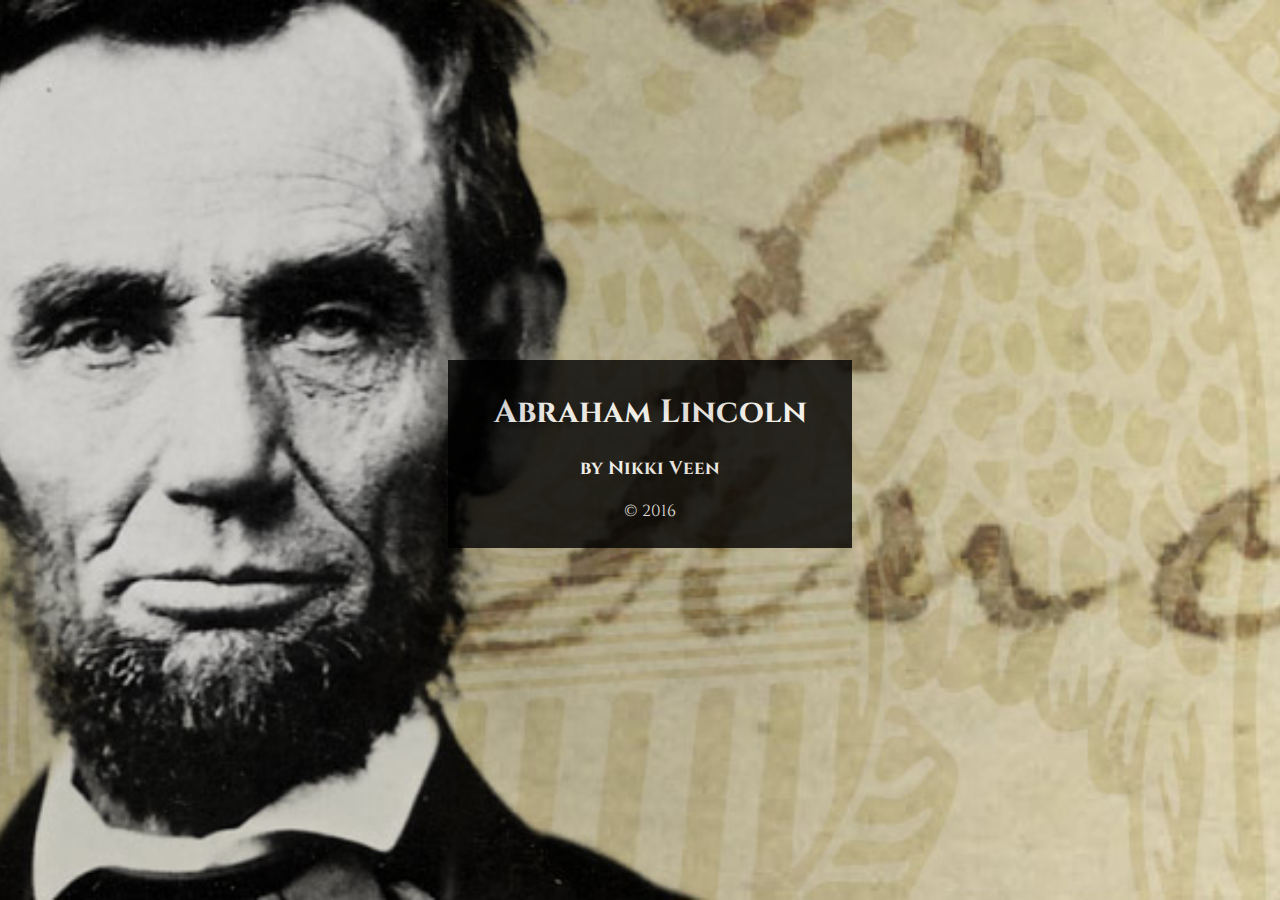
<file: index.html>
<!DOCTYPE html>
<html>
  <head>
    <title>Abraham Lincoln</title>
    <link href="https://fonts.googleapis.com/css?family=Cinzel" rel="stylesheet">
    <link rel="shortcut icon" href="img/favicon.ico" type="image/x-icon">
    <link rel="icon" href="img/favicon.ico" type="image/x-icon">
    <link rel="stylesheet" type="text/css" href="css/style.css">
    <script src="https://ajax.googleapis.com/ajax/libs/jquery/3.1.1/jquery.min.js"></script>
  </head>
  <body id="homepage">
    <a id="welcome-box" href="early_life.html">
      <h1>Abraham Lincoln</h1>
      <h3>by Nikki Veen</h3>
      <p>&copy; 2016</p>
    </a>
  </body>
</html>
</file>
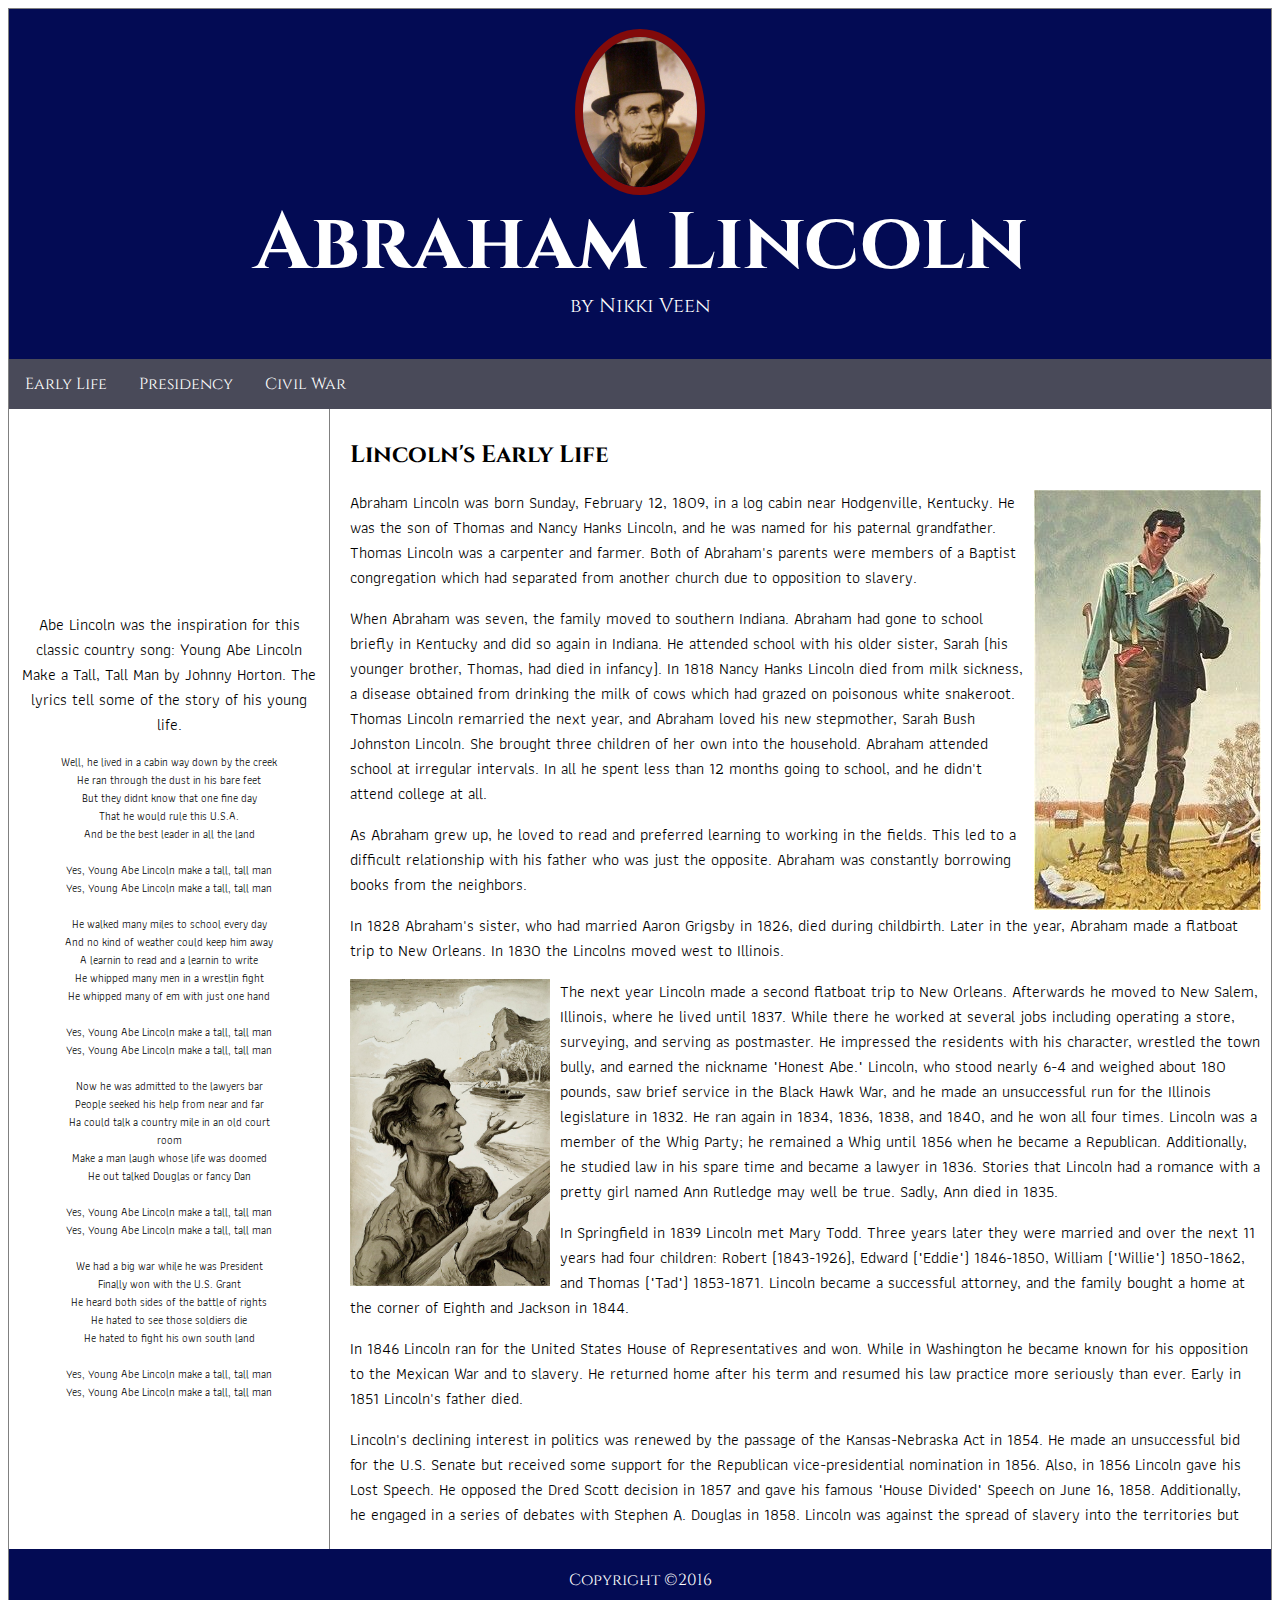
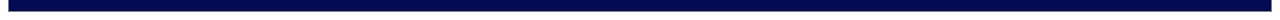
<file: early_life.html>
<!DOCTYPE html>
<html>
<head>
  <title>Abraham Lincoln | Early Life</title>
  <link href="https://fonts.googleapis.com/css?family=Cinzel" rel="stylesheet">
  <link href="https://fonts.googleapis.com/css?family=Athiti" rel="stylesheet">
  <link rel="shortcut icon" href="img/favicon.ico" type="image/x-icon">
  <link rel="icon" href="img/favicon.ico" type="image/x-icon">
  <link rel="stylesheet" type="text/css" href="css/style.css">
</head>
<body>
  <div id=container>
    <header>
      <img src="img/lincoln_hat.jpg" id="header-img">
      <h1>Abraham Lincoln</h1>
      <p>by Nikki Veen</p>
    </header>
    <ul id="nav">
      <li><a href="early_life.html">Early Life</a></li>
      <li><a href="presidency.html">Presidency</a></li>
      <li><a href="civil_war.html">Civil War</a></li>
    </ul>
    <div id="bio-video">
      <iframe src="https://www.youtube.com/embed/_Ro0SlVPlWE?rel=0&autoplay=1&loop=0&controls=0&showinfo=0" frameborder="0" ></iframe>
      <p>Abe Lincoln was the inspiration for this classic country song: Young Abe Lincoln Make a Tall, Tall Man by Johnny Horton. The lyrics tell some of the story of his young life.</p>
      <blockquote>
        Well, he lived in a cabin way down by the creek<br>
        He ran through the dust in his bare feet<br>
        But they didnt know that one fine day<br>
        That he would rule this U.S.A.<br>
        And be the best leader in all the land<br>
        <br>
        Yes, Young Abe Lincoln make a tall, tall man<br>
        Yes, Young Abe Lincoln make a tall, tall man<br>
        <br>
        He walked many miles to school every day<br>
        And no kind of weather could keep him away<br>
        A learnin to read and a learnin to write<br>
        He whipped many men in a wrestlin fight<br>
        He whipped many of em with just one hand<br>
        <br>
        Yes, Young Abe Lincoln make a tall, tall man<br>
        Yes, Young Abe Lincoln make a tall, tall man<br>
        <br>
        Now he was admitted to the lawyers bar<br>
        People seeked his help from near and far<br>
        Ha could talk a country mile in an old court room<br>
        Make a man laugh whose life was doomed<br>
        He out talked Douglas or fancy Dan<br>
        <br>
        Yes, Young Abe Lincoln make a tall, tall man<br>
        Yes, Young Abe Lincoln make a tall, tall man<br>
        <br>
        We had a big war while he was President<br>
        Finally won with the U.S. Grant<br>
        He heard both sides of the battle of rights<br>
        He hated to see those soldiers die<br>
        He hated to fight his own south land<br>
        <br>
        Yes, Young Abe Lincoln make a tall, tall man<br>
        Yes, Young Abe Lincoln make a tall, tall man<br>
      </blockquote>
    </div>
    <div id="bio-content">
      <h2>Lincoln's Early Life</h2>
      <img id="img-right" src="img/young_lincoln.jpg">
      <p>Abraham Lincoln was born Sunday, February 12, 1809, in a log cabin near Hodgenville, Kentucky. He was the son of Thomas and Nancy Hanks Lincoln, and he was named for his paternal grandfather. Thomas Lincoln was a carpenter and farmer. Both of Abraham's parents were members of a Baptist congregation which had separated from another church due to opposition to slavery.</p>
      <p>When Abraham was seven, the family moved to southern Indiana. Abraham had gone to school briefly in Kentucky and did so again in Indiana. He attended school with his older sister, Sarah (his younger brother, Thomas, had died in infancy). In 1818 Nancy Hanks Lincoln died from milk sickness, a disease obtained from drinking the milk of cows which had grazed on poisonous white snakeroot. Thomas Lincoln remarried the next year, and Abraham loved his new stepmother, Sarah Bush Johnston Lincoln. She brought three children of her own into the household. Abraham attended school at irregular intervals. In all he spent less than 12 months going to school, and he didn't attend college at all.</p>
      <p>As Abraham grew up, he loved to read and preferred learning to working in the fields. This led to a difficult relationship with his father who was just the opposite. Abraham was constantly borrowing books from the neighbors.</p>
      <p>In 1828 Abraham's sister, who had married Aaron Grigsby in 1826, died during childbirth. Later in the year, Abraham made a flatboat trip to New Orleans. In 1830 the Lincolns moved west to Illinois.</p>
      <img id="img-left" src="img/lincoln_boat.jpg">
      <p>The next year Lincoln made a second flatboat trip to New Orleans. Afterwards he moved to New Salem, Illinois, where he lived until 1837. While there he worked at several jobs including operating a store, surveying, and serving as postmaster. He impressed the residents with his character, wrestled the town bully, and earned the nickname "Honest Abe." Lincoln, who stood nearly 6-4 and weighed about 180 pounds, saw brief service in the Black Hawk War, and he made an unsuccessful run for the Illinois legislature in 1832. He ran again in 1834, 1836, 1838, and 1840, and he won all four times. Lincoln was a member of the Whig Party; he remained a Whig until 1856 when he became a Republican. Additionally, he studied law in his spare time and became a lawyer in 1836. Stories that Lincoln had a romance with a pretty girl named Ann Rutledge may well be true. Sadly, Ann died in 1835.</p>
      <p>In Springfield in 1839 Lincoln met Mary Todd. Three years later they were married and over the next 11 years had four children: Robert (1843-1926), Edward ("Eddie") 1846-1850, William ("Willie") 1850-1862, and Thomas ("Tad") 1853-1871. Lincoln became a successful attorney, and the family bought a home at the corner of Eighth and Jackson in 1844.</p>
      <p>In 1846 Lincoln ran for the United States House of Representatives and won. While in Washington he became known for his opposition to the Mexican War and to slavery. He returned home after his term and resumed his law practice more seriously than ever. Early in 1851 Lincoln's father died.</p>
      <p>Lincoln's declining interest in politics was renewed by the passage of the Kansas-Nebraska Act in 1854. He made an unsuccessful bid for the U.S. Senate but received some support for the Republican vice-presidential nomination in 1856. Also, in 1856 Lincoln gave his Lost Speech. He opposed the Dred Scott decision in 1857 and gave his famous "House Divided" Speech on June 16, 1858. Additionally, he engaged in a series of debates with Stephen A. Douglas in 1858. Lincoln was against the spread of slavery into the territories but was not an abolitionist. Douglas won the Senatorial race, but Lincoln gained national recognition. In 1860 he furthered his national reputation with a successful speech at the Cooper Institute in New York.</p>
    </div>
    <footer>
      Copyright ©2016
    </footer>
  </div>
</body>
</html>
</file>
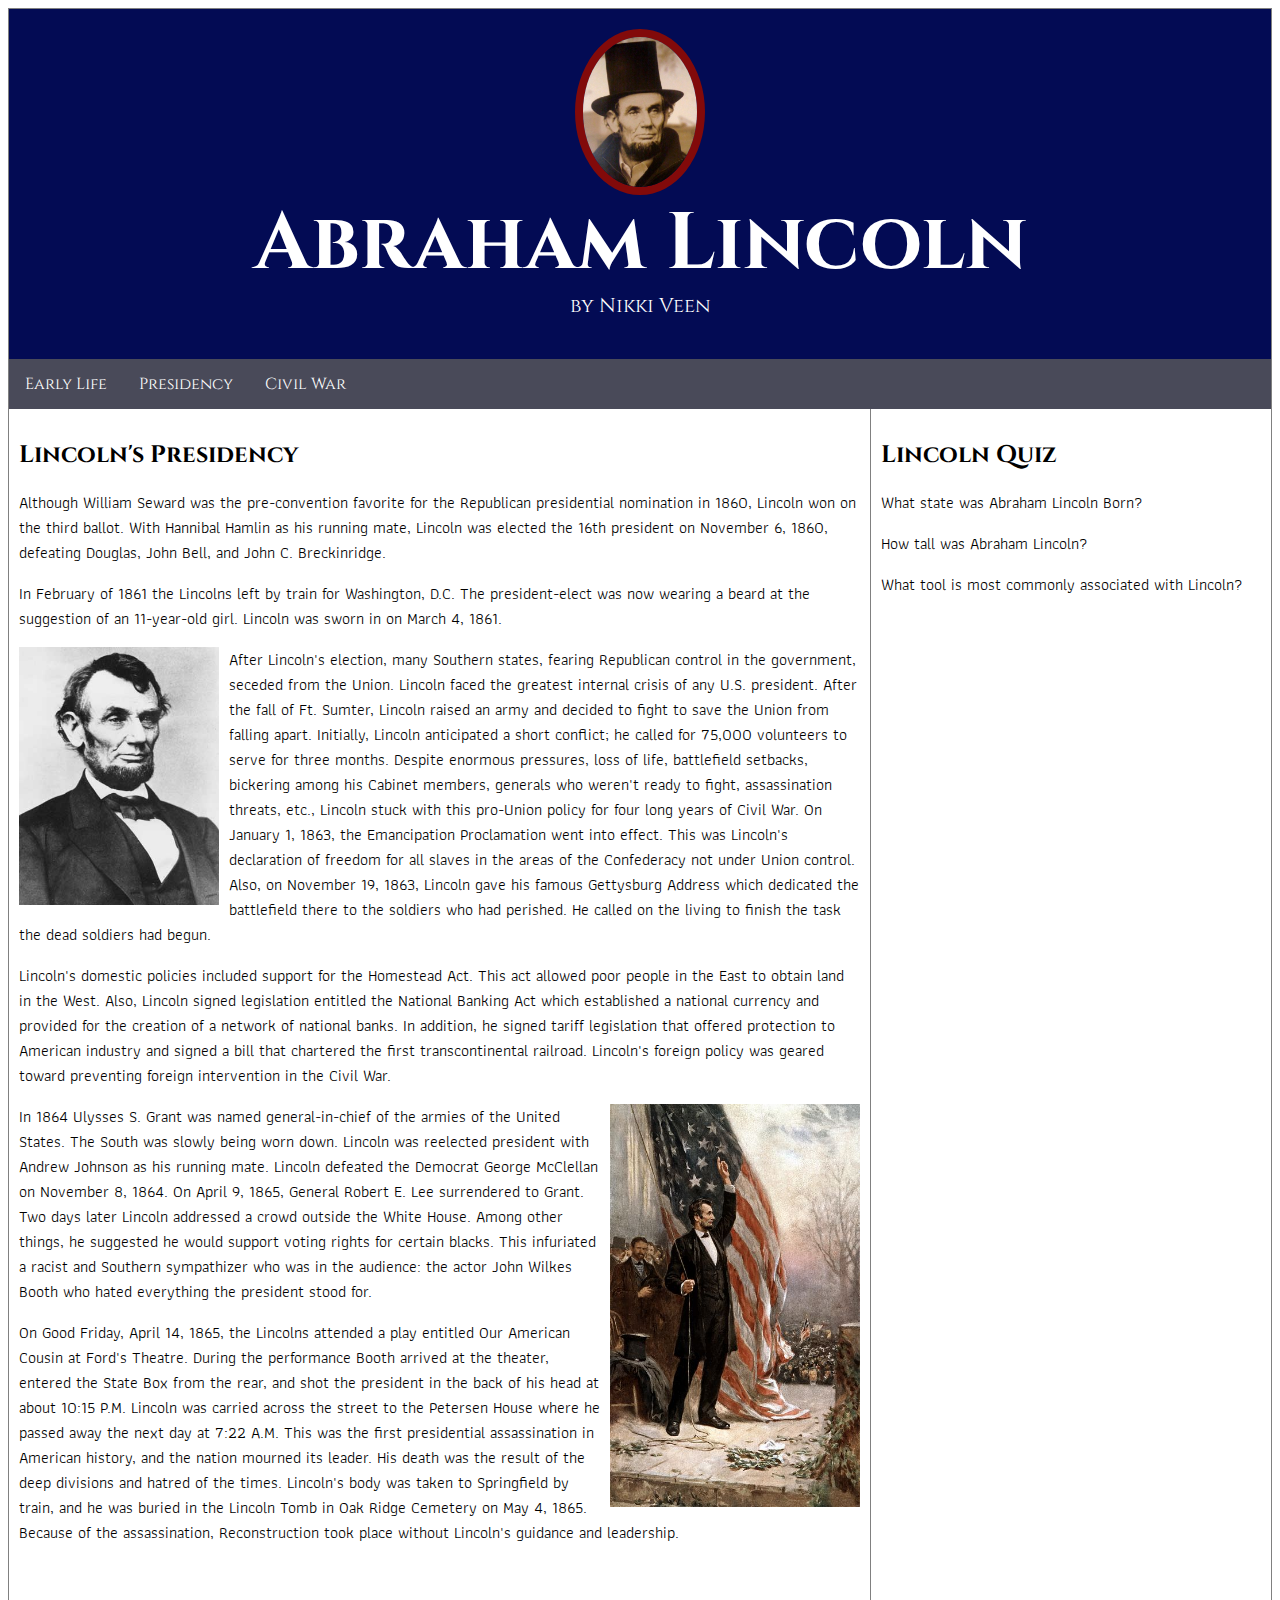
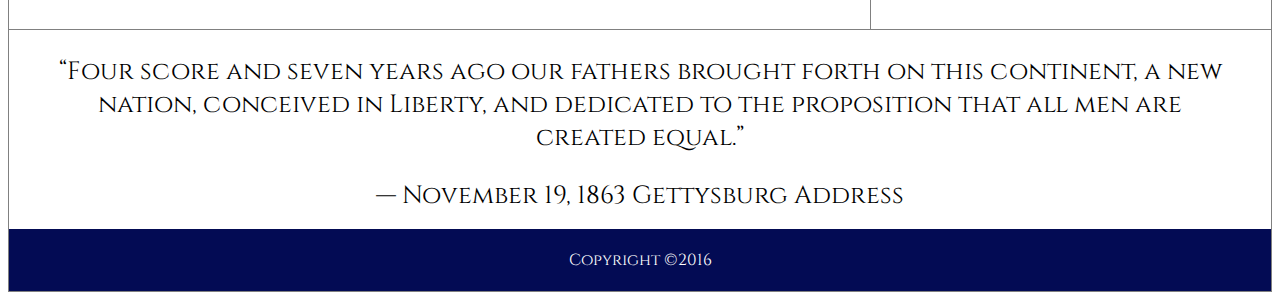
<file: presidency.html>
<!DOCTYPE html>
<html>

  <head>
    <head>
      <title>Abraham Lincoln | Presidency</title>
      <link href="https://fonts.googleapis.com/css?family=Cinzel" rel="stylesheet">
      <link href="https://fonts.googleapis.com/css?family=Athiti" rel="stylesheet">
      <link rel="shortcut icon" href="img/favicon.ico" type="image/x-icon">
      <link rel="icon" href="img/favicon.ico" type="image/x-icon">
      <link rel="stylesheet" type="text/css" href="css/style.css">
      <script src="https://ajax.googleapis.com/ajax/libs/jquery/3.1.1/jquery.min.js"></script>
      <script src="js/jquery.quovolver.js"></script>
  </head>

  <body>
    <div id="container">
      <header>
        <img src="img/lincoln_hat.jpg" id="header-img">
        <h1>Abraham Lincoln</h1>
        <p>by Nikki Veen</p>
      </header>
      <ul id="nav">
        <li><a href="early_life.html">Early Life</a></li>
        <li><a href="presidency.html">Presidency</a></li>
        <li><a href="civil_war.html">Civil War</a></li>
      </ul>

      <div id="quiz">
        <h2>Lincoln Quiz</h2>
        <div>
          <p id="question-one-question">What state was Abraham Lincoln Born?</p>
          <p id="question-one-solution">He was born in Kentucky.</p>
          <p id="question-two-question">How tall was Abraham Lincoln?</p>
          <p id="question-two-solution">He was 6'4" tall!</p>
          <p id="question-three-question">What tool is most commonly associated with Lincoln?</p>
          <p id="question-three-solution">An axe.<br><img src="img/lincoln_axe.jpg"></p>
        </div>
      </div>

      <div id="biography">
        <h2>Lincoln's Presidency</h2>
        <p>Although William Seward was the pre-convention favorite for the Republican presidential nomination in 1860, Lincoln won on the third ballot. With Hannibal Hamlin as his running mate, Lincoln was elected the 16th president on November 6, 1860, defeating Douglas, John Bell, and John C. Breckinridge.</p>
        <p>In February of 1861 the Lincolns left by train for Washington, D.C. The president-elect was now wearing a beard at the suggestion of an 11-year-old girl. Lincoln was sworn in on March 4, 1861.</p>
        <img id="lincoln-headshot" src="img/lincoln_headshot.jpg">
        <p>After Lincoln's election, many Southern states, fearing Republican control in the government, seceded from the Union. Lincoln faced the greatest internal crisis of any U.S. president. After the fall of Ft. Sumter, Lincoln raised an army and decided to fight to save the Union from falling apart. Initially, Lincoln anticipated a short conflict; he called for 75,000 volunteers to serve for three months. Despite enormous pressures, loss of life, battlefield setbacks, bickering among his Cabinet members, generals who weren't ready to fight, assassination threats, etc., Lincoln stuck with this pro-Union policy for four long years of Civil War. On January 1, 1863, the Emancipation Proclamation went into effect. This was Lincoln's declaration of freedom for all slaves in the areas of the Confederacy not under Union control. Also, on November 19, 1863, Lincoln gave his famous Gettysburg Address which dedicated the battlefield there to the soldiers who had perished. He called on the living to finish the task the dead soldiers had begun.</p>
        <p>Lincoln's domestic policies included support for the Homestead Act. This act allowed poor people in the East to obtain land in the West. Also, Lincoln signed legislation entitled the National Banking Act which established a national currency and provided for the creation of a network of national banks. In addition, he signed tariff legislation that offered protection to American industry and signed a bill that chartered the first transcontinental railroad. Lincoln's foreign policy was geared toward preventing foreign intervention in the Civil War.</p>
        <img id="lincoln-flag" src="img/lincoln_flag.jpg">
        <p>In 1864 Ulysses S. Grant was named general-in-chief of the armies of the United States. The South was slowly being worn down. Lincoln was reelected president with Andrew Johnson as his running mate. Lincoln defeated the Democrat George McClellan on November 8, 1864. On April 9, 1865, General Robert E. Lee surrendered to Grant. Two days later Lincoln addressed a crowd outside the White House. Among other things, he suggested he would support voting rights for certain blacks. This infuriated a racist and Southern sympathizer who was in the audience: the actor John Wilkes Booth who hated everything the president stood for.</p>
        <p>On Good Friday, April 14, 1865, the Lincolns attended a play entitled Our American Cousin at Ford's Theatre. During the performance Booth arrived at the theater, entered the State Box from the rear, and shot the president in the back of his head at about 10:15 P.M. Lincoln was carried across the street to the Petersen House where he passed away the next day at 7:22 A.M. This was the first presidential assassination in American history, and the nation mourned its leader. His death was the result of the deep divisions and hatred of the times. Lincoln's body was taken to Springfield by train, and he was buried in the Lincoln Tomb in Oak Ridge Cemetery on May 4, 1865. Because of the assassination, Reconstruction took place without Lincoln's guidance and leadership.</p>
      </div>

      <div id="quote-container">
        <div id="quotes">
          <blockquote>
          <p>“Four score and seven years ago our fathers brought forth on this continent, a new nation, conceived in Liberty, and dedicated to the proposition that all men are created equal.”</p>
          <p>— November 19, 1863 Gettysburg Address</p>
          </blockquote>

          <blockquote>
          <p>“The man does not live who is more devoted to peace than I am. None who would do more to preserve it.”</p>
          <p>— February 21, 1861 Address to the New Jersey General Assembly</p>
          </blockquote>

          <blockquote>
          <p>“In times like the present, men should utter nothing for which they would not willingly be responsible through time and eternity.”</p>
          <p>— December 1, 1862 Message to Congress</p>
          </blockquote>
        </div>
      </div>

      <footer>
        Copyright ©2016
      </footer>

    </div>


    <script type="text/javascript">
      $("#question-one-question").click(function(){
        $("#question-one-solution").slideDown();
      });

      $("#question-one-solution").click(function(){
        $("#question-one-solution").slideUp();
      })

      $("#question-two-question").click(function(){
        $("#question-two-solution").slideDown();
      });

      $("#question-two-solution").click(function(){
        $("#question-two-solution").slideUp();
      })

      $("#question-three-question").click(function(){
        $("#question-three-solution").slideDown();
      });

      $("#question-three-solution").click(function(){
        $("#question-three-solution").slideUp();
      })

      $('#quotes').quovolver();
    </script>
  </body>
</html>
</file>
<file: css/style.css>
/************************** All Pages ***************************/

body {
  font-family: 'Athiti', sans-serif;
}

header {
  color: white;
  background-color: #030b54;
  text-align: center;
  font-family: 'Cinzel', serif;
  font-size: 40px;
  padding: 20px 20px 20px 20px;
}

header p {
  font-size: 20px;
  padding: 0;
  margin-top: -60px;
}

header h1 {
  margin-top: -20px;
}

#header-img {
	height: 150px;
	border-radius: 50%;
  border: 8px solid #820a0a;
}

footer {
  font-family: 'Cinzel', serif;
  color: white;
  background: #030b54;
  clear: both;
  text-align: center;
  padding: 20px 20px 20px 20px;
}

ul {
  margin: 0;
  padding: 0;
}

h1, h2, h3, h4, h5, h6 {
  font-family: 'Cinzel', serif;
}

#container {
  border: 1px solid gray;
}

#img-right {
  float: right;
  margin: 0px 0px 0px 10px;
}

#img-left {
  width: 200px;
  float: left;
  margin: 0px 10px 0px 0px;
}


/************************** Nav Bar *********************************/

#nav {
  list-style-type: none;
  margin: 0;
  padding: 0;
  overflow: hidden;
  background: #494a59;
}

#nav li {
  float: left;
}

#nav li a {
  font-family: 'Cinzel', serif;
  display: block;
  color: white;
  text-align: center;
  padding: 14px 16px;
  text-decoration: none;
}

#nav li a:hover {
  background: #820a0a;
}

/************************** Landing Page *********************************/

#homepage {
  background: url(../img/lincoln_landing.jpg) no-repeat center center fixed;
  -webkit-background-size: cover;
  -moz-background-size: cover;
  -o-background-size: cover;
  background-size: cover;
}

#welcome-box {
  font-family: 'Cinzel', serif;
  width: 30%;
  background: black;
  opacity: 0.8;
  padding: 10px;
  color: white;
  text-align: center;
  position: absolute;
  top: 40%;
  left: 35%;
  text-decoration: none;
}

#welcome-box:hover {
    color: black;
    background: white;
}

/************************** Early Life Page ***************************/

#bio-content {
  margin: 0;
  padding: 10px 10px 10px 10px;
  height: 1100px;
  overflow: scroll;
}

#bio-video {
  text-align: center;
  border-right: 1px solid gray;
  float: left;
  width: 300px;
  margin: 0 10px 0 0;
  padding: 30px 10px 10px 10px;
  height: 1100px;
  overflow: scroll;
}

#bio-video blockquote {
  font-size: 11px;
}

/************************** Presidency Page ***************************/

#biography {
  margin: 0px 400px 0px 0px;
  border-right: 1px solid gray;
  padding: 10px;
  height: 1200px;
  overflow: scroll;
}

#lincoln-headshot {
  width: 200px;
  float: left;
  margin: 0px 10px 0px 0px;
}

#lincoln-flag {
  width: 250px;
  float: right;
  margin: 0px 0px 0px 10px;
}

#quiz {
  width: 380px;
  float: right;
  margin: 0;
  padding: 10px;
  height: 500px;
  overflow: scroll;
}

#question-one-question:hover, #question-two-question:hover, #question-three-question:hover, #question-one-solution:hover, #question-two-solution:hover, #question-three-solution:hover {
  cursor: pointer;
  cursor: hand;
}

#question-one-solution {
  color: #820a0a;
  display: none;
}

#question-two-solution {
  color: #820a0a;
  display: none;
}

#question-three-solution {
  color: #820a0a;
  display: none;
}

#question-three-solution img {
  width: 300px;
}

#quote-container {
  height: 200px;
  text-align: center;
}

#quotes {
  border-top: 1px solid gray;
  font-family: 'Cinzel', serif;
  font-size: 25px;
  height: 200px;
}


/************************** Civil War ***************************/

#image-container {
  width: 600px;
  margin: auto;
}

#chart-data {
  margin: 0px;
  padding: 0px;
}

#chart-heading {
  text-align: center;
}

#civil-war-content {
  padding: 10px;
}

/************************** Image Slider ***************************/
/* Slideshow container */
.slideshow-container {
  max-width: 1000px;
  position: relative;
  margin: auto;
}

/* Next & previous buttons */
.prev, .next {
  cursor: pointer;
  position: absolute;
  top: 50%;
  width: auto;
  margin-top: -22px;
  padding: 16px;
  color: white;
  font-weight: bold;
  font-size: 18px;
  transition: 0.6s ease;
  border-radius: 0 3px 3px 0;
}

/* Position the "next button" to the right */
.next {
  right: 0;
  border-radius: 3px 0 0 3px;
}

/* On hover, add a black background color with a little bit see-through */
.prev:hover, .next:hover {
  background-color: rgba(130, 10, 10, .8);
}

/* Caption text */
.text {
  color: #f2f2f2;
  font-size: 15px;
  padding: 8px 0px;
  position: absolute;
  bottom: 8px;
  width: 100%;
  text-align: center;
  background-color: rgba(73, 73, 73, .9);
}

/* Number text (1/3 etc) */
.numbertext {
  color: #f2f2f2;
  font-size: 12px;
  padding: 8px 12px;
  position: absolute;
  top: 0;
}

/* The dots/bullets/indicators */
.dot {
  cursor:pointer;
  height: 13px;
  width: 13px;
  margin: 0 2px;
  background-color: #bbb;
  border-radius: 50%;
  display: inline-block;
  transition: background-color 0.6s ease;
}

.active, .dot:hover {
  background-color: rgba(130, 10, 10, 1);
}

/* Fading animation */
.fade {
  -webkit-animation-name: fade;
  -webkit-animation-duration: 1.5s;
  animation-name: fade;
  animation-duration: 1.5s;
}

@-webkit-keyframes fade {
  from {opacity: .4}
  to {opacity: 1}
}

@keyframes fade {
  from {opacity: .4}
  to {opacity: 1}
}
</file>
